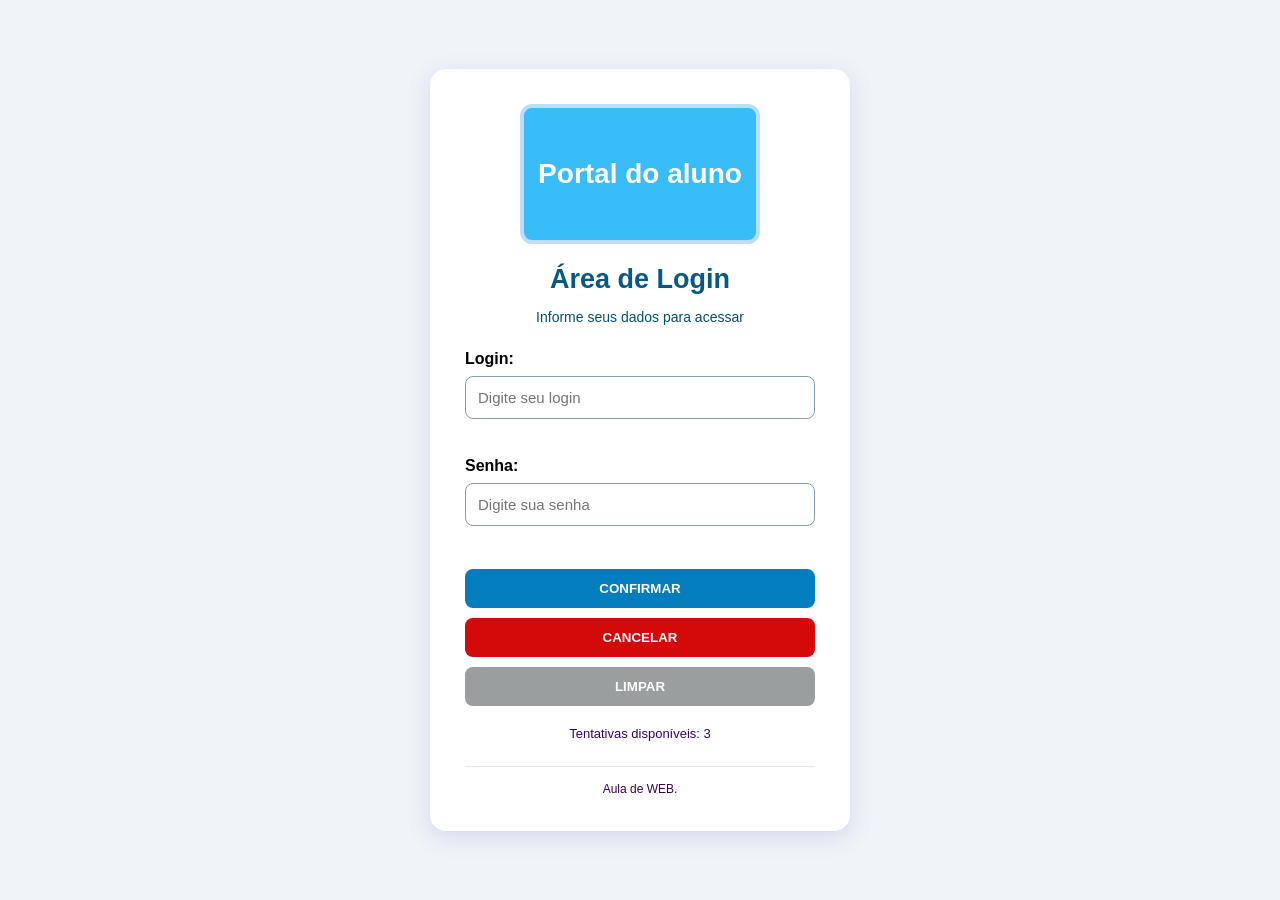
<file: index.html>
<!DOCTYPE html>
<html lang="pt-BR">
<head>
    <meta charset="UTF-8">
    <meta name="viewport" content="width=device-width, initial-scale=1.0">

    <title>Sistema de Login</title>

    <link rel="stylesheet" href="login.css">
    <script src="login.js" defer></script>
</head>

<body>
    <div class="container">

        <center><h1 class="logo">Portal do aluno</h1>
        <h1>Área de Login</h1>
        <p class="subtitulo">Informe seus dados para acessar</p></center>

        <form id="formLogin">

            <div class="campo">
                <label for="login">Login:</label>
                <input type="text" id="login" placeholder="Digite seu login"
                    autocomplete="username" required><br><br>
            </div>

            <div class="campo">
                <label for="senha">Senha:</label>
                <input type="password" id="senha" placeholder="Digite sua senha"
                    autocomplete="current-password" required><br><br>
            </div>

            <div class="botoes">
                <button type="submit" id="confirmar">CONFIRMAR</button>
                <button type="button" id="cancelar">CANCELAR</button>
                <button type="button" id="limpar">LIMPAR</button>
            </div>

        </form>
        <p id="mensagem"></p>
        <p id="tentativas">Tentativas disponíveis: 3</p>
        <footer>Aula de WEB.</footer>

    </div>
</body>
</html>
</file>
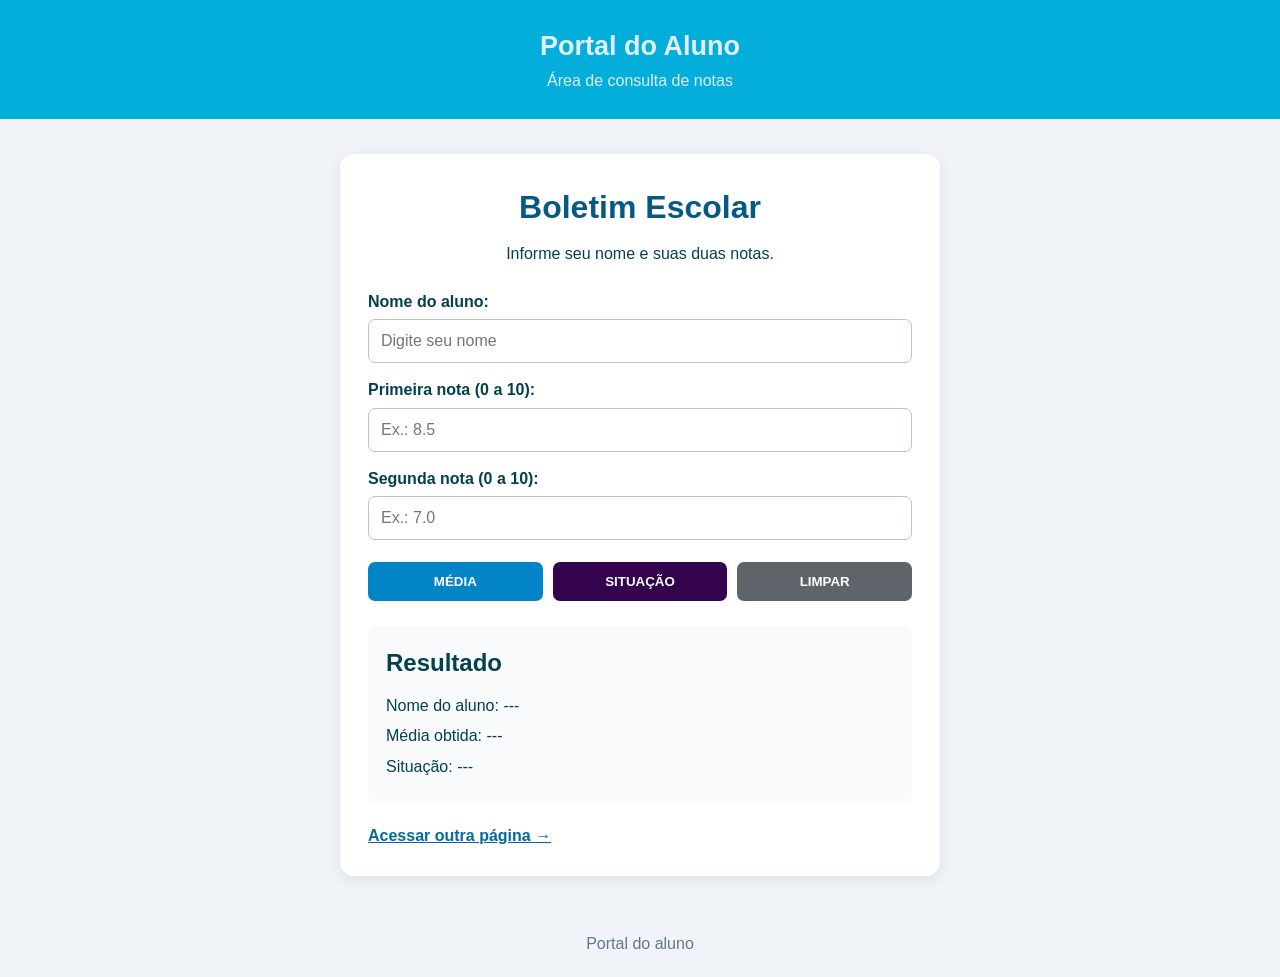
<file: boletim.html>
<!DOCTYPE html>
<html lang="pt-BR">
<head>
    <meta charset="UTF-8">
    <meta name="viewport" content="width=device-width, initial-scale=1.0">
    <title>Portal do Aluno</title>
    <link rel="stylesheet" href="style.css">
</head>
<body>
    <header>
        <div class="logo"> Portal do Aluno</div>
        <p>Área de consulta de notas</p>
    </header>

    <main class="container">
        <center>
            <h1>Boletim Escolar</h1>
            <p>Informe seu nome e suas duas notas.</p>
        </center>

        <form id="formulario">
            <label for="nome">Nome do aluno:</label>
            <input type="text" id="nome" placeholder="Digite seu nome">

            <label for="nota1">Primeira nota (0 a 10):</label>
            <input type="number" id="nota1" min="0" max="10"
                   step="any" placeholder="Ex.: 8.5">

            <label for="nota2">Segunda nota (0 a 10):</label>
            <input type="number" id="nota2" min="0" max="10"
                   step="any" placeholder="Ex.: 7.0">

            <div class="botoes">
                <button type="button" id="btnMedia">MÉDIA</button>
                <button type="button" id="btnSituacao">SITUAÇÃO</button>
                <button type="button" id="btnLimpar">LIMPAR</button>
            </div>
        </form>

        <section id="resultado" class="resultado" aria-live="polite">
            <h2>Resultado</h2>
            <p>Nome do aluno: <span id="resultadoNome">---</span></p>
            <p>Média obtida: <span id="resultadoMedia">---</span></p>
            <p>Situação: <span id="resultadoSituacao">---</span></p>
            <p id="mensagemErro" role="alert"></p>
        </section>

        <a href="sobre.html" class="link">Acessar outra página →</a>
    </main>

    <footer>
        <p>Portal do aluno</p>
    </footer>

    <script src="script.js"></script>
</body>
</html>
</file>
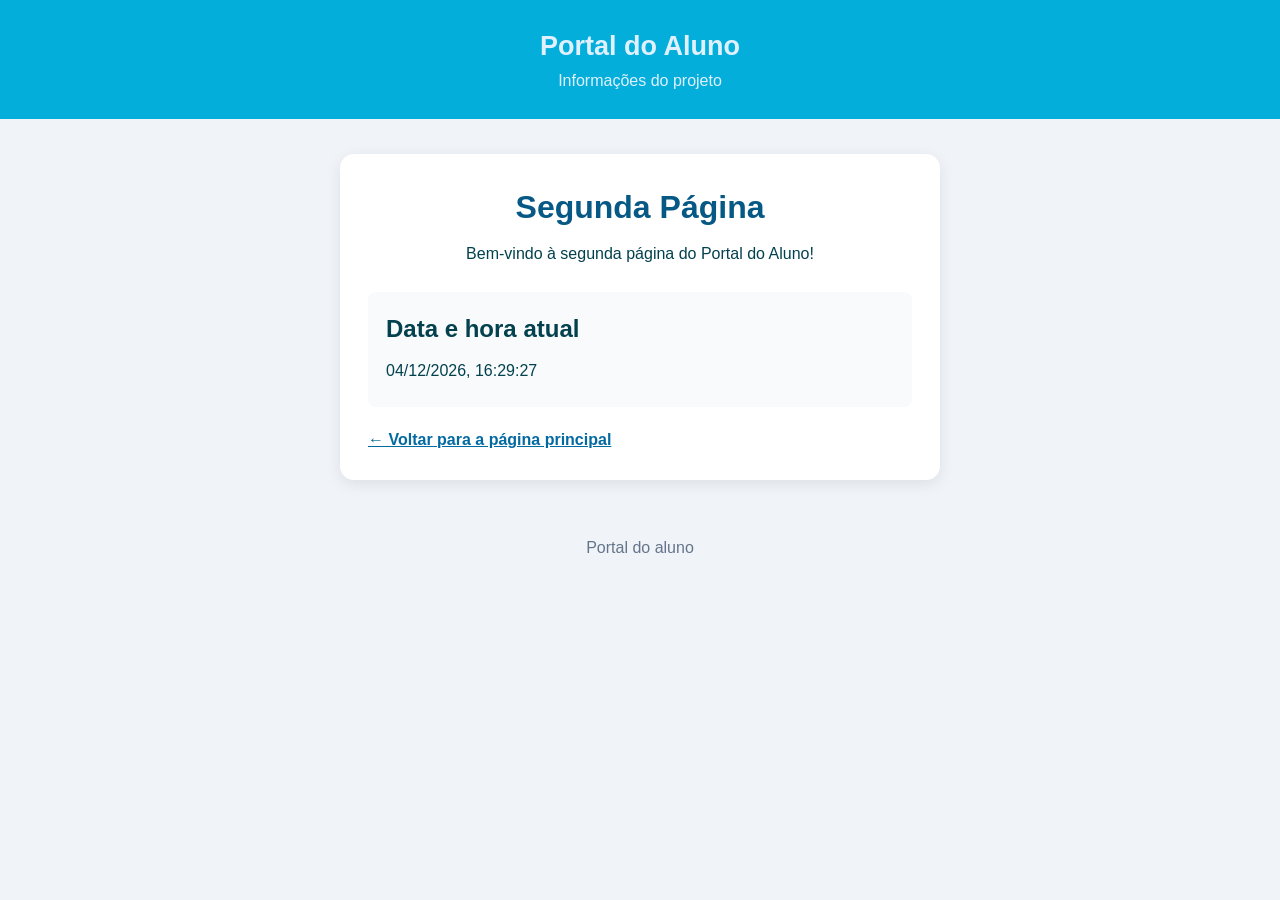
<file: sobre.html>
<!DOCTYPE html>
<html lang="pt-BR">
<head>
    <meta charset="UTF-8">
    <meta name="viewport" content="width=device-width, initial-scale=1.0">
    <title>Sobre - Portal do Aluno</title>
    <link rel="stylesheet" href="style.css">
</head>
<body>

    <header>
        <div class="logo"> Portal do Aluno</div>
        <p>Informações do projeto</p>
    </header>

    <main class="container">
        <center>
        <h1>Segunda Página</h1>
        <p>Bem-vindo à segunda página do Portal do Aluno!</p>
        </center>

        <section class="resultado">
            <h2>Data e hora atual</h2>
            <p id="dataHora"></p>
        </section>

        <a href="boletim.html" class="link">
            ← Voltar para a página principal
        </a>
    </main>

    <footer>
        <p>Portal do aluno</p>
    </footer>

    <script>
        function atualizarDataHora() {
            const agora = new Date();

            document.getElementById("dataHora").textContent =
                agora.toLocaleString("pt-BR");
        }

        atualizarDataHora();
        setInterval(atualizarDataHora, 1000);
    </script>

</body>
</html>
</file>
<file: login.css>
* {
    box-sizing: border-box;
}

body {
    margin: 0;
    min-height: 100vh;
    font-family: Arial, sans-serif;
    background-color: #f0f4f8;
    display: flex;
    justify-content: center;
    align-items: center;
    padding: 20px;
}

.container {
    width: 100%;
    max-width: 420px;
    padding: 35px;
    background-color: white;
    border-radius: 16px;
    text-align: center;
    box-shadow: 0 6px 25px rgba(30, 64, 175, 0.15);
}

.logo {
    width: 240px;
    height: 140px;
    margin: 0 auto 20px;
    border-radius: 12px;
    background-color: #38bdf8;
    color: white;
    display: flex;
    align-items: center;
    justify-content: center;
    font-size: 28px;
    font-weight: bold;
    border: 4px solid #bfdbfe;
}

h1 {
    color: #075985;
    font-size: 27px;
    margin-bottom: 8px;
}

.subtitulo {
    color: #02507a;
    font-size: 14px;
    margin-bottom: 25px;
}

.campo {
    text-align: left;
    margin-bottom: 20px;
}

.campo label {
    display: block;
    font-weight: bold;
    margin-bottom: 8px;
}

.campo input {
    width: 100%;
    padding: 12px;
    border: 1px solid #81a0b1;
    border-radius: 8px;
    font-size: 15px;
}

.campo input:focus {
    outline: 2px solid #93c5fd;
    border-color: #2563eb;
}

.botoes {
    display: flex;
    flex-direction: column;
    gap: 10px;
    margin-top: 25px;
}

button {
    padding: 12px;
    border: none;
    border-radius: 8px;
    color: rgb(255, 255, 255);
    font-weight: bold;
    cursor: pointer;
    transition: 0.2s;
}

button:hover:not(:disabled) {
    opacity: 0.85;
    transform: translateY(-1px);
}

button:disabled {
    opacity: 0.5;
    cursor: not-allowed;
}

#confirmar {
    background-color: #047dbe;
}

#cancelar {
    background-color: #d40909;
}

#limpar {
    background-color: #9a9e9e;
}

/* MENSAGENS */
#mensagem {
    margin-top: 20px;
    font-weight: bold;
    overflow-wrap: anywhere;
}

.sucesso {
    color: #15803d;
}

.erro {
    color: #dc2626;
}

#tentativas {
    font-size: 13px;
    color: #330372;
}

footer {
    border-top: 1px solid #e2e8f0;
    padding-top: 15px;
    margin-top: 25px;
    font-size: 12px;
    color: #3a0250;
}

/* TELAS PEQUENAS */
@media (max-width: 450px) {
    .container {
        padding: 25px 20px;
    }
}
</file>
<file: style.css>
* {
    box-sizing: border-box;
    margin: 0;
    padding: 0;
}

body {
    font-family: Arial, sans-serif;
    background: #f0f4f8;
    color: #02414d;
    line-height: 1.6;
}

header {
    background: #03afda;
    color: rgb(224, 240, 255);
    text-align: center;
    padding: 25px 15px;
}

.logo {
    font-size: 27px;
    font-weight: bold;
}

.container {
    background: white;
    max-width: 600px;
    margin: 35px auto;
    padding: 28px;
    border-radius: 14px;
    box-shadow: 0 4px 15px #00000015;
}

h1 {
    color: #075985;
    margin-bottom: 8px;
}

form {
    margin-top: 22px;
}

label {
    display: block;
    margin: 14px 0 5px;
    font-weight: bold;
}

input {
    width: 100%;
    padding: 12px;
    border: 1px solid #b8c5d1;
    border-radius: 7px;
    font-size: 16px;
}

input:focus {
    outline: 2px solid #38bdf8;
    border-color: #0284c7;
}

.botoes {
    display: flex;
    flex-wrap: wrap;
    gap: 10px;
    margin-top: 22px;
}

button {
    flex: 1;
    min-width: 100px;
    padding: 12px;
    border: none;
    border-radius: 7px;
    background: #0284c7;
    color: white;
    font-weight: bold;
    cursor: pointer;
}

button:hover {
    filter: brightness(0.9);
}

#btnSituacao {
    background: #33034e;
}

#btnLimpar {
    background: #5f646b;
}

.resultado {
    margin-top: 25px;
    padding: 18px;
    background: #f8fafc;
    border-radius: 8px;

}

.resultado h2 {
    margin-bottom: 10px;
}

.resultado p {
    margin: 5px 0;
}

.aprovado {
    color: #06be4a;
    font-weight: bold;
}

.reprovado {
    color: #dc2626;
    font-weight: bold;
}

.erro {
    color: #610101;
    font-weight: bold;
}

.link {
    display: inline-block;
    margin-top: 20px;
    color: #0369a1;
    font-weight: bold;
}

footer {
    text-align: center;
    padding: 20px;
    color: #64748b;
}

@media (max-width: 640px) {
    .container {
        margin: 20px 12px;
        padding: 20px;
    }
}
</file>
